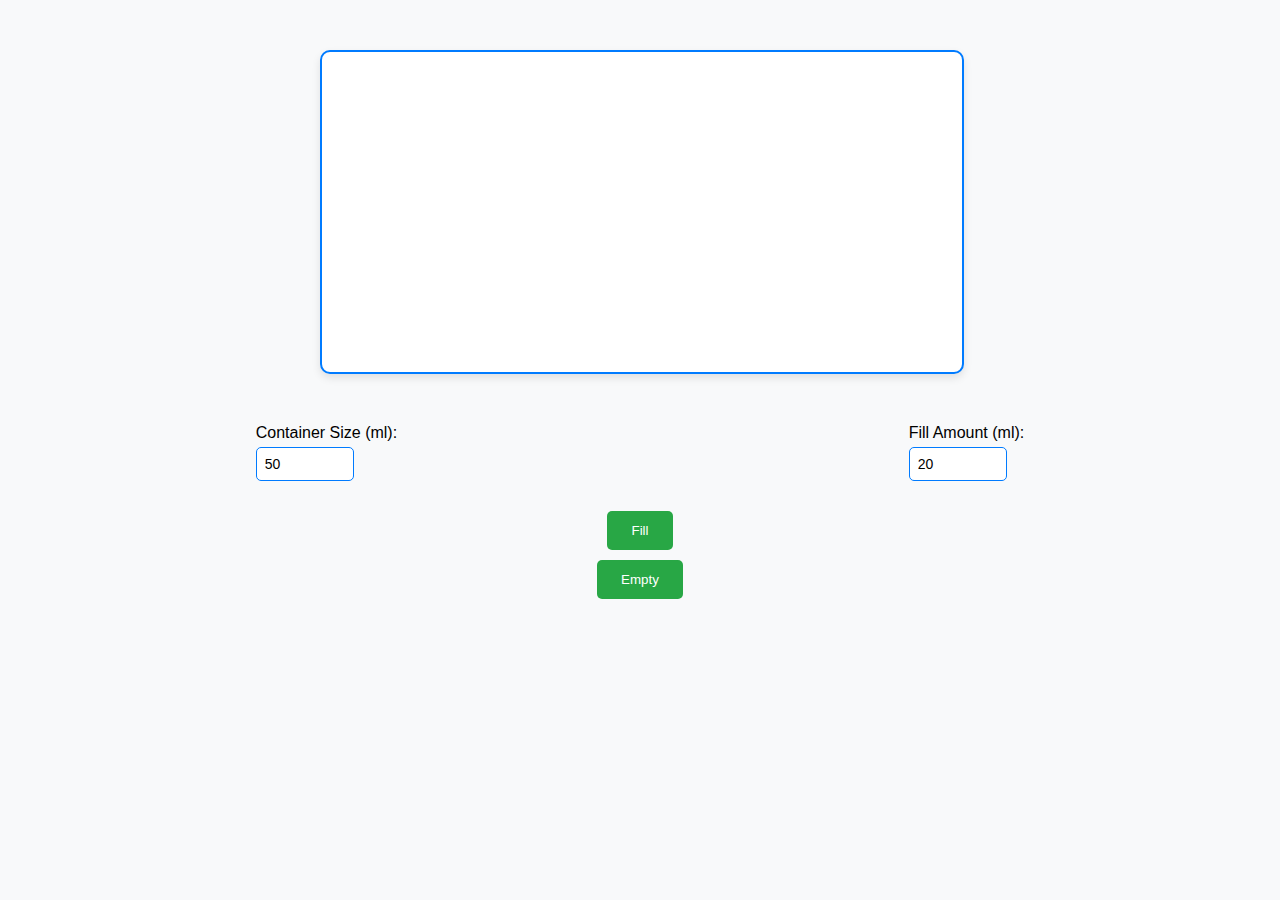
<file: index.html>
<!-- HTML file for the website with enhanced UI/UX for dynamic container and volume display -->

<!DOCTYPE html>
<html lang="en">
<head>
    <meta charset="UTF-8">
    <meta name="viewport" content="width=device-width, initial-scale=1.0">
    <link rel="stylesheet" href="style.css"> <!-- Linking external stylesheet for styling -->
    <title>Dynamic Volume Container Website</title>
</head>
<body>
    <div class="container">
        <!-- Container for volume display -->
        <div id="volumeContainer">
            <div id="volumeIndicator"></div>
        </div>
    </div>
    <!-- Container for displaying error or success messages -->

    <div id="messageContainer" class="message-container"></div>


  <div class="display">

      <!-- Input for dynamically setting container size -->
      <div class="input-group">
        <label for="containerSize">Container Size (ml):</label>
        <input type="number" id="containerSize" min="1" value="50">
    </div>

    <!-- Input for dynamically setting fill amount -->
    <div class="input-group">
        <label for="fillAmount">Fill Amount (ml):</label>
        <input type="number" id="fillAmount" min="1" value="20">
    </div>
  </div>
    
    <!-- Button to fill the container with dynamic amount -->
    <button onclick="fillContainer()">Fill</button>
    
    <!-- Button to empty the container -->
    <button onclick="emptyContainer()">Empty</button>

    <!-- External JavaScript file for volume functionality -->
    <script src="script.js"></script>
</body>
</html>
</file>
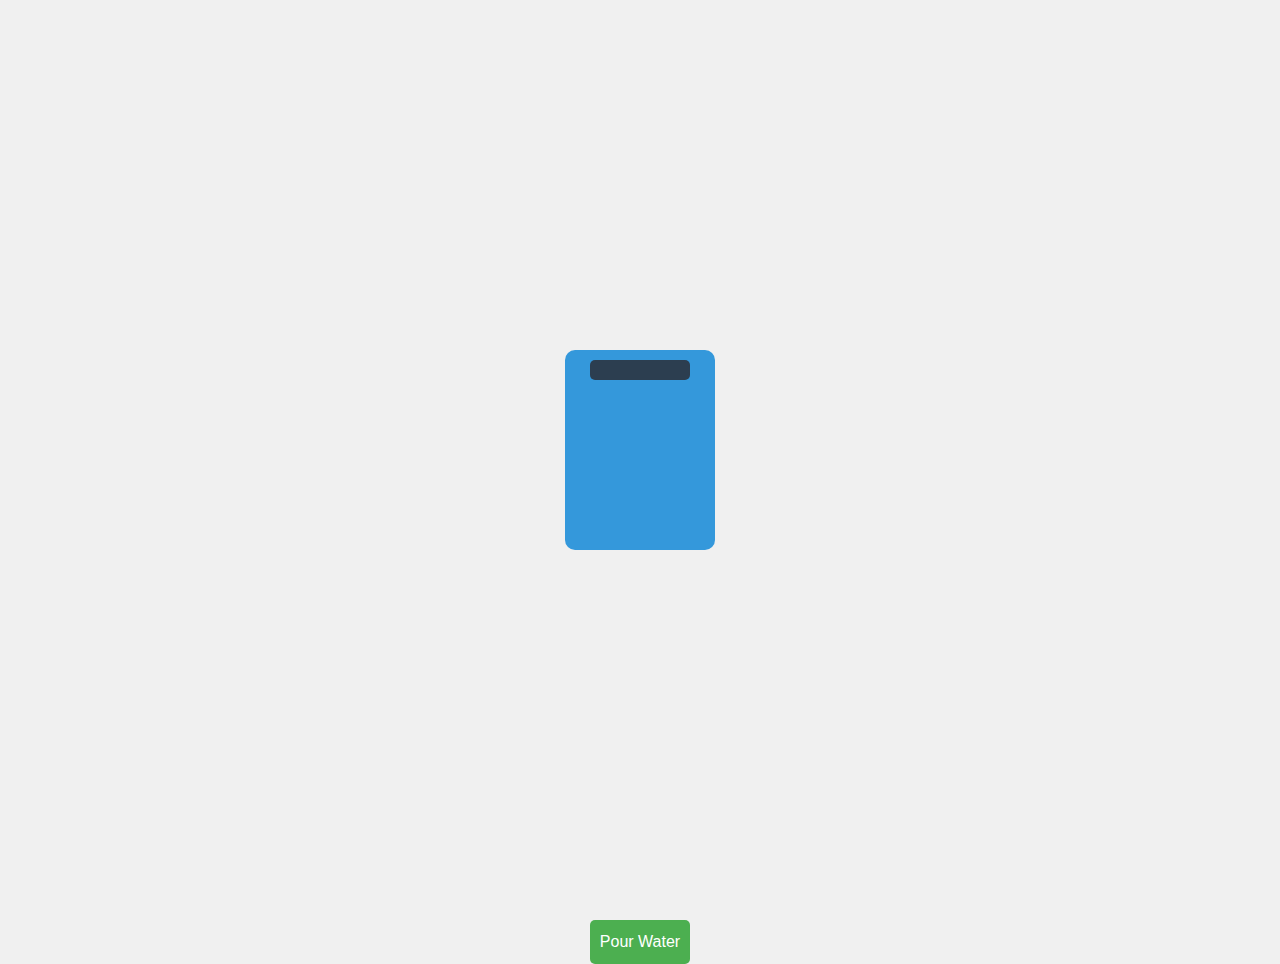
<file: index1.html>
<!DOCTYPE html>
<html lang="en">
<head>
    <meta charset="UTF-8">
    <meta name="viewport" content="width=device-width, initial-scale=1.0">
    <title>Animated Bucket with Bootstrap</title>
    
    <!-- Bootstrap CSS -->
    <link rel="stylesheet" href="https://maxcdn.bootstrapcdn.com/bootstrap/4.5.2/css/bootstrap.min.css">

    <style>
        body {
            font-family: Arial, sans-serif;
            background-color: #f0f0f0;
        }

        .bucket-container {
            display: flex;
            justify-content: center;
            align-items: center;
            height: 100vh;
        }

        .bucket {
            position: relative;
            width: 150px;
            height: 200px;
            background-color: #3498db;
            border-radius: 10px;
            overflow: hidden;
        }

        .handle {
            position: absolute;
            top: 10px;
            left: 50%;
            transform: translateX(-50%);
            width: 100px;
            height: 20px;
            background-color: #2c3e50;
            border-radius: 5px;
        }

        .water {
            position: absolute;
            bottom: 0;
            left: 0;
            width: 100%;
            height: 0;
            background-color: #3498db;
            transition: height 0.5s ease-in-out;
        }

        #pourButton {
            margin-top: 20px;
            padding: 10px;
            background-color: #4CAF50;
            color: white;
            border: none;
            border-radius: 5px;
            cursor: pointer;
        }
    </style>
</head>
<body>
    <div class="container bucket-container">
        <div class="bucket" id="bucket">
            <div class="handle"></div>
            <div class="water" id="water"></div>
        </div>
    </div>

    <div class="container text-center">
        <button id="pourButton" class="btn btn-success" onclick="pourWater()">Pour Water</button>
    </div>

    <!-- Bootstrap JS and Popper.js -->
    <script src="https://code.jquery.com/jquery-3.5.1.slim.min.js"></script>
    <script src="https://cdn.jsdelivr.net/npm/@popperjs/core@2.0.7/dist/umd/popper.min.js"></script>
    <script src="https://stackpath.bootstrapcdn.com/bootstrap/4.5.2/js/bootstrap.min.js"></script>

    <script>
        function pourWater() {
            var water = document.getElementById('water');

            // Pouring water animation
            water.style.height = '100%';

            // Resetting water level after animation
            setTimeout(function () {
                water.style.height = '0';
            }, 1000);
        }
    </script>
</body>
</html>
</file>
<file: style.css>
/* CSS file for enhanced styling of the website */

body {
    margin: 0;
    padding: 0;
    font-family: 'Segoe UI', Tahoma, Geneva, Verdana, sans-serif;
    background-color: #f8f9fa; /* Light gray background color */
}

.container {
    position: relative; /* Position container relative to body */
    width: 50%; /* Default container width */
    margin: 50px auto; /* Center the container on the page */
    text-align: center;
}

#volumeContainer {
    position: relative;
    width: 100%;
    padding-bottom: 50%; /* Set the aspect ratio (1:2) to avoid container height increase */
    background-color: #fff; /* White background for the container */
    border: 2px solid #007bff; /* Blue border color */
    border-radius: 10px; /* Add some border radius for a modern look */
    box-shadow: 0 4px 8px rgba(0, 0, 0, 0.1); /* Subtle box shadow */
}

#volumeIndicator {
    position: absolute;
    bottom: 0;
    left: 0;
    height: 0; /* Initial height of volume indicator */
    width: 100%;
    background-color: #007bff; /* Blue color for the volume indicator */
    border-bottom-left-radius: 10px; /* Match the container's border radius */
    border-bottom-right-radius: 10px; /* Match the container's border radius */
}

.input-group {
    margin-bottom: 20px;
}

label {
    display: block;
    margin-bottom: 5px;
}

input {
    width: 80px;
    padding: 8px;
    border: 1px solid #007bff;
    border-radius: 5px;
    font-size: 14px;
}

button {
    display: block; /* Display buttons as block elements */
    margin: 10px auto; /* Center buttons on the page */
    padding: 12px 24px; /* Add padding to the buttons */
    background-color: #28a745; /* Green button color */
    color: #fff; /* White text color */
    border: none;
    border-radius: 5px; /* Add some border radius for a modern look */
    cursor: pointer;
    transition: background-color 0.3s ease; /* Smooth transition for button color change */
}

button:hover {
    background-color: #218838; /* Darker green on hover */
}

button:disabled {
    background-color: #6c757d; /* Gray background when button is disabled */
    cursor: not-allowed; /* Change cursor to not-allowed when button is disabled */
}

.message-container {
    position: absolute;
    /*bottom: 110px;  Move message container just below the volume container */
    margin-bottom: 10px;
    text-align: center;
    width: 100%;
    color: #dc3545; /* Red color for error messages */
    font-weight: bold;
}
.display{
    display: flex;
    justify-content: center;
    align-items: center;
    justify-content: space-around;
}
</file>
